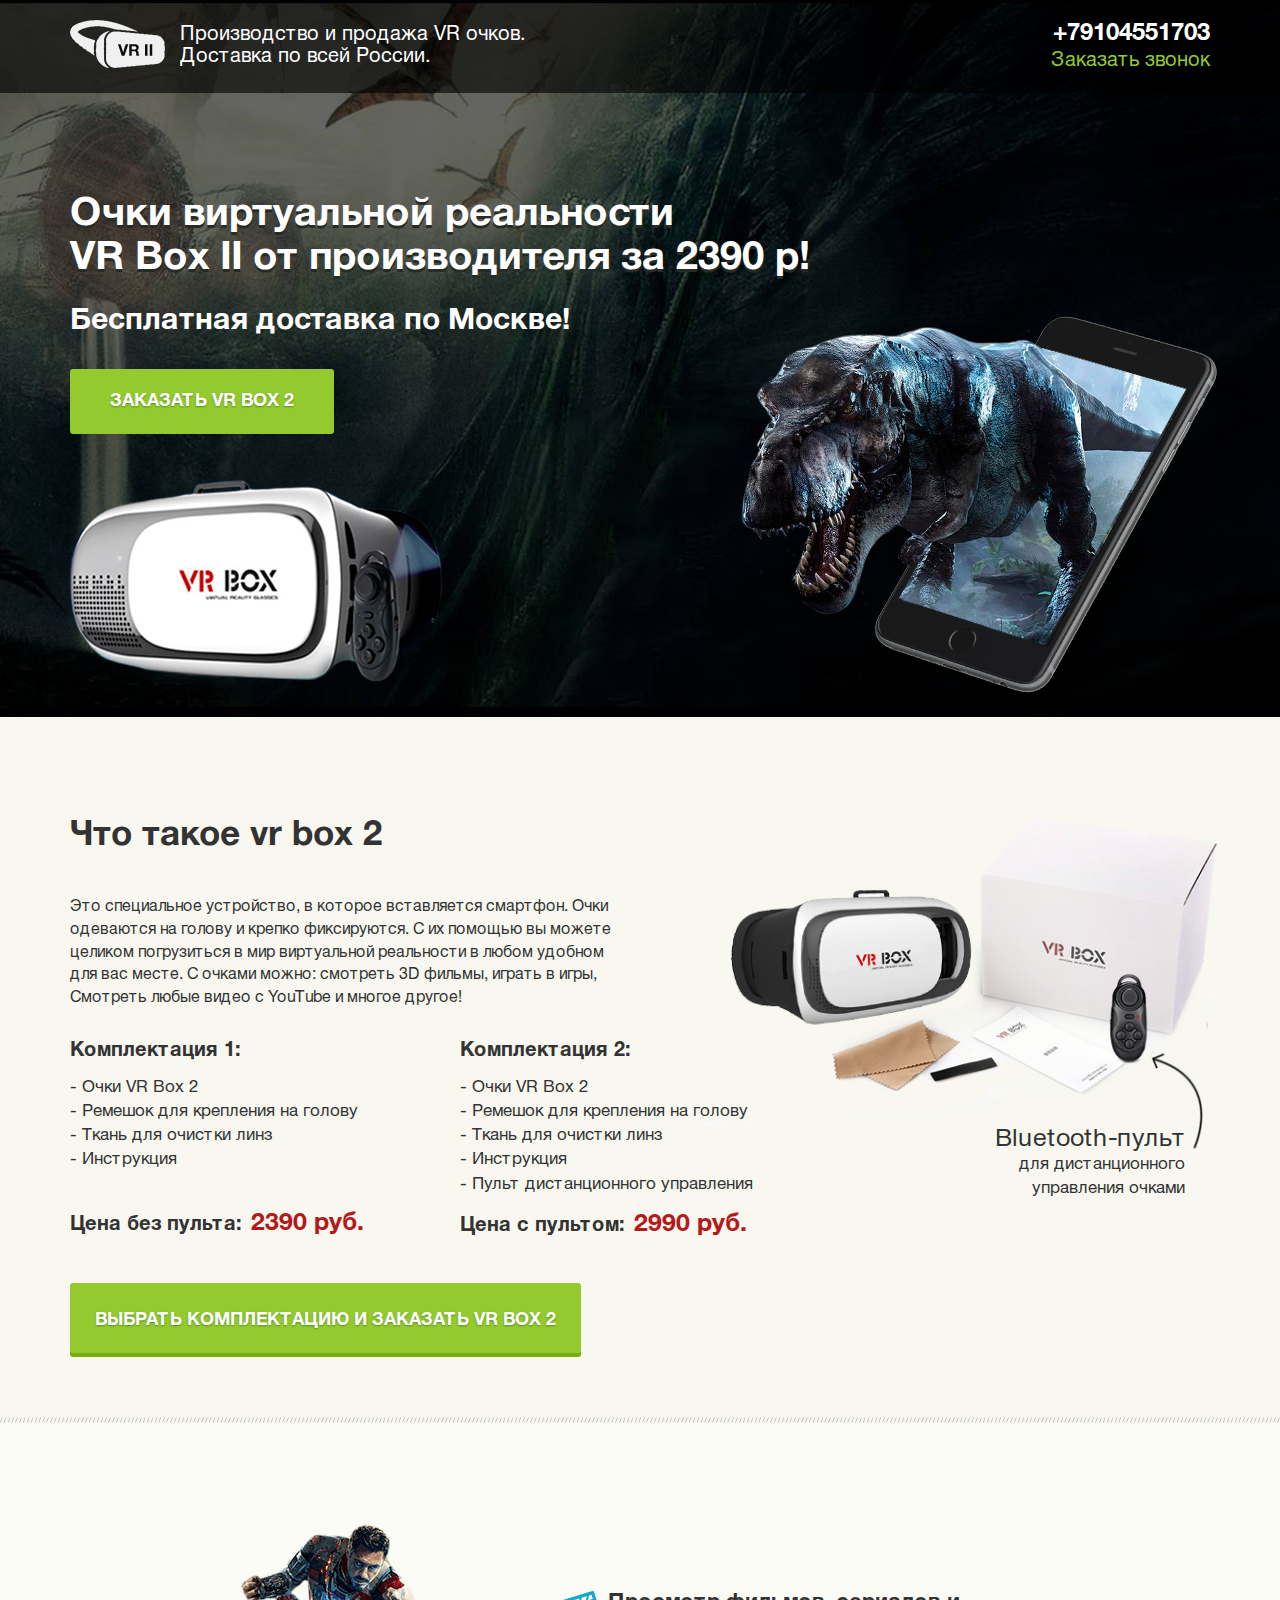
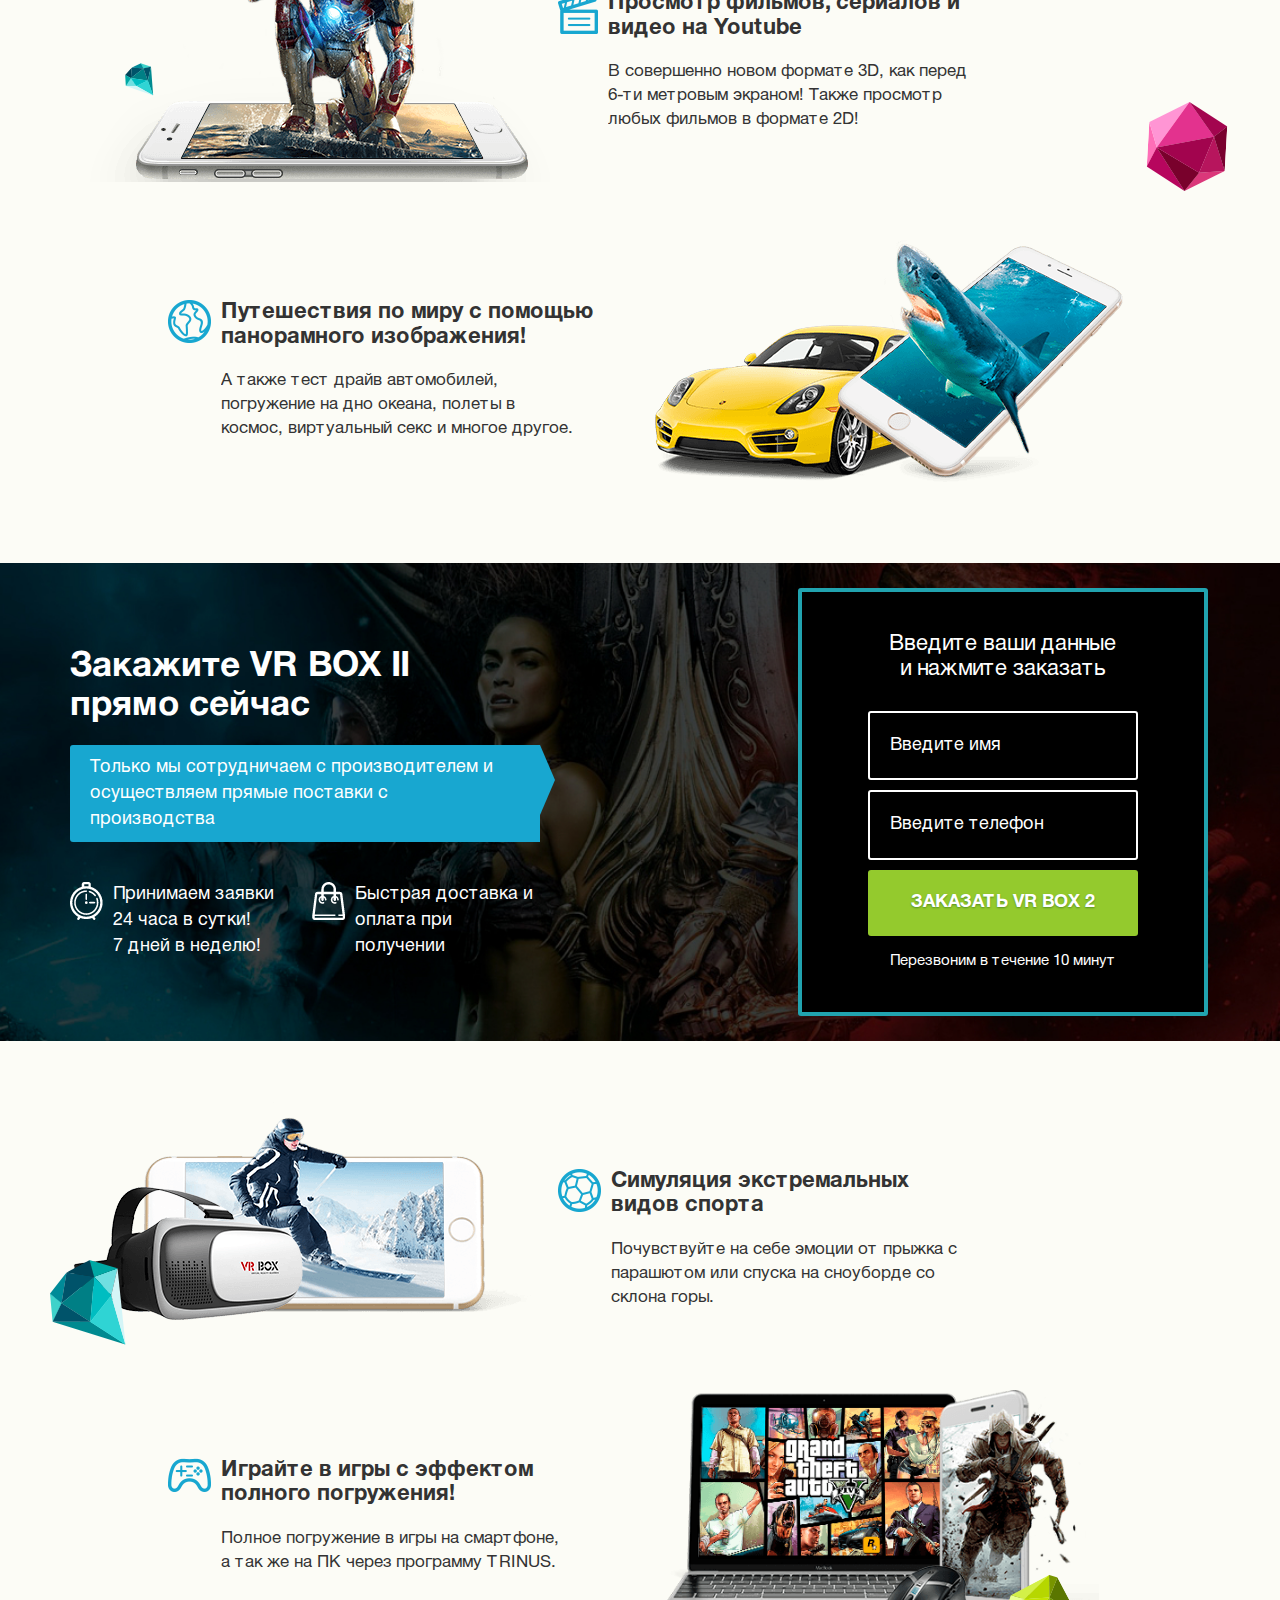
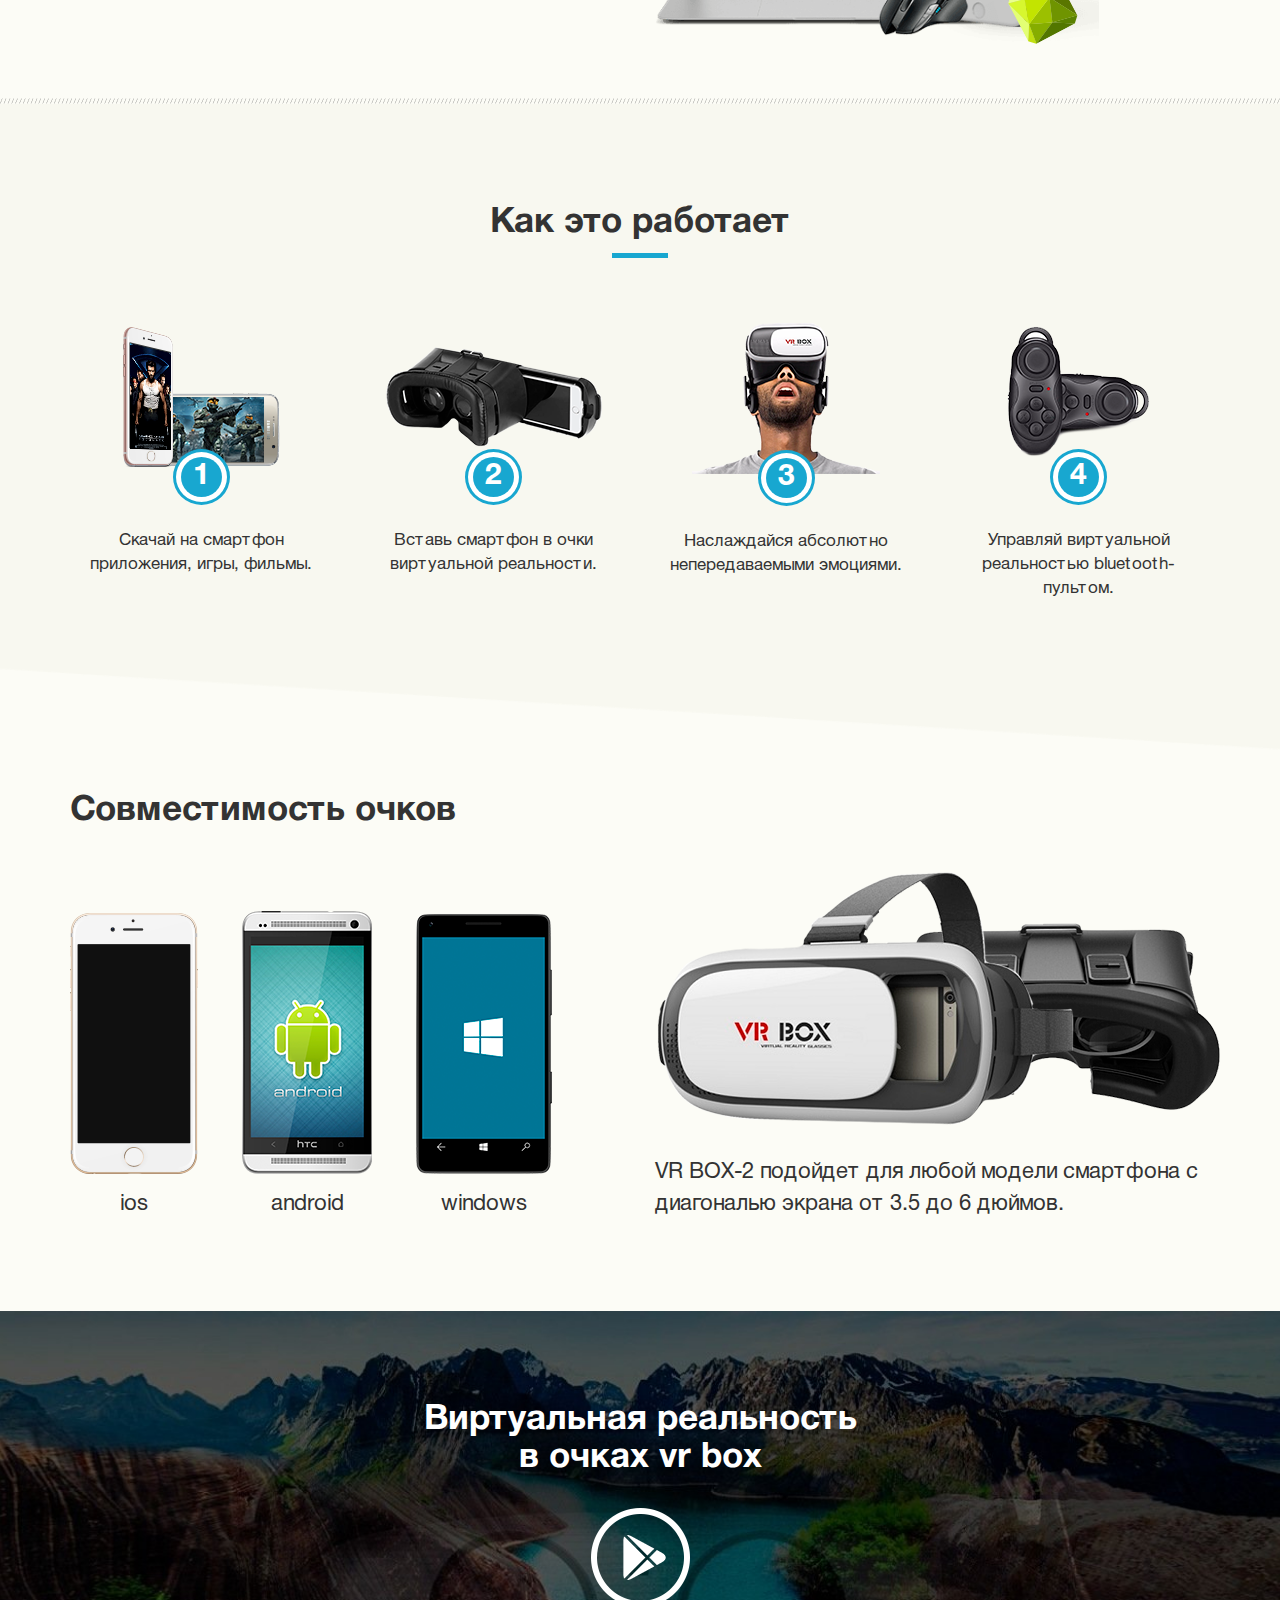
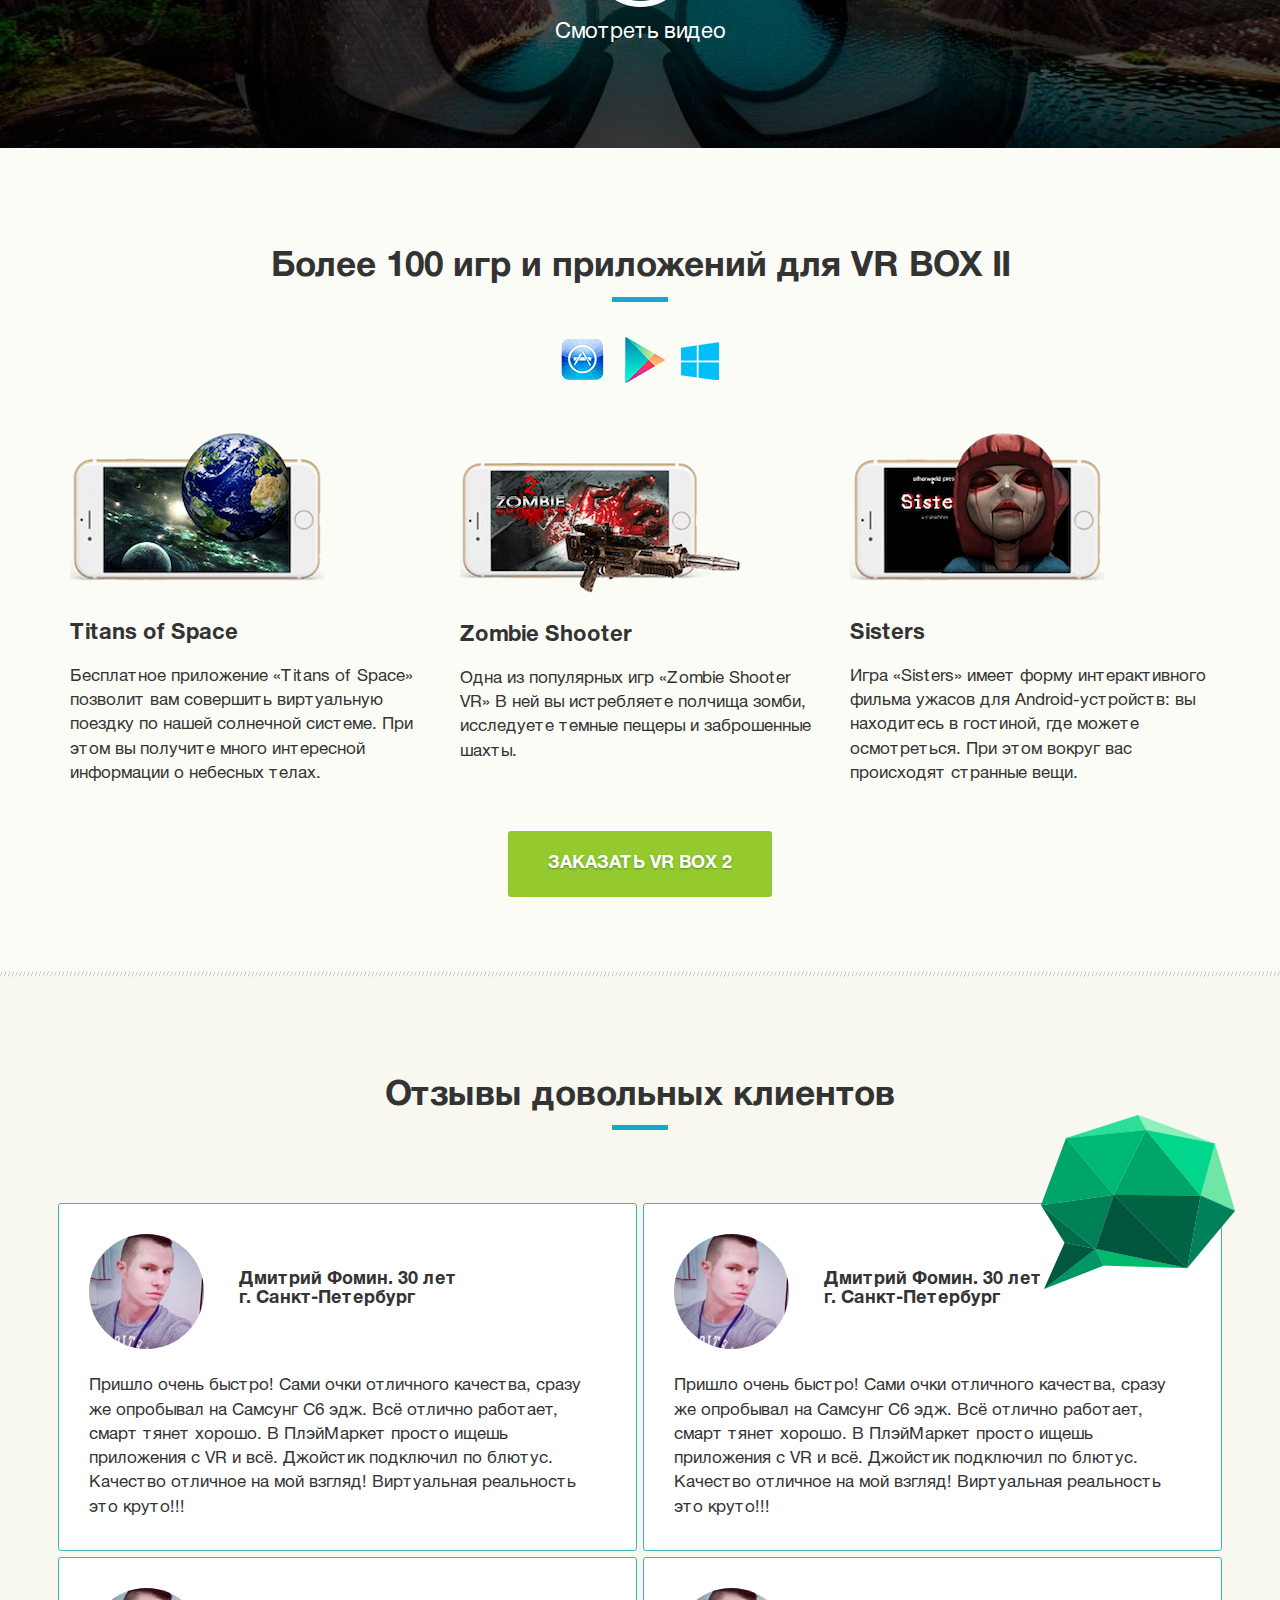
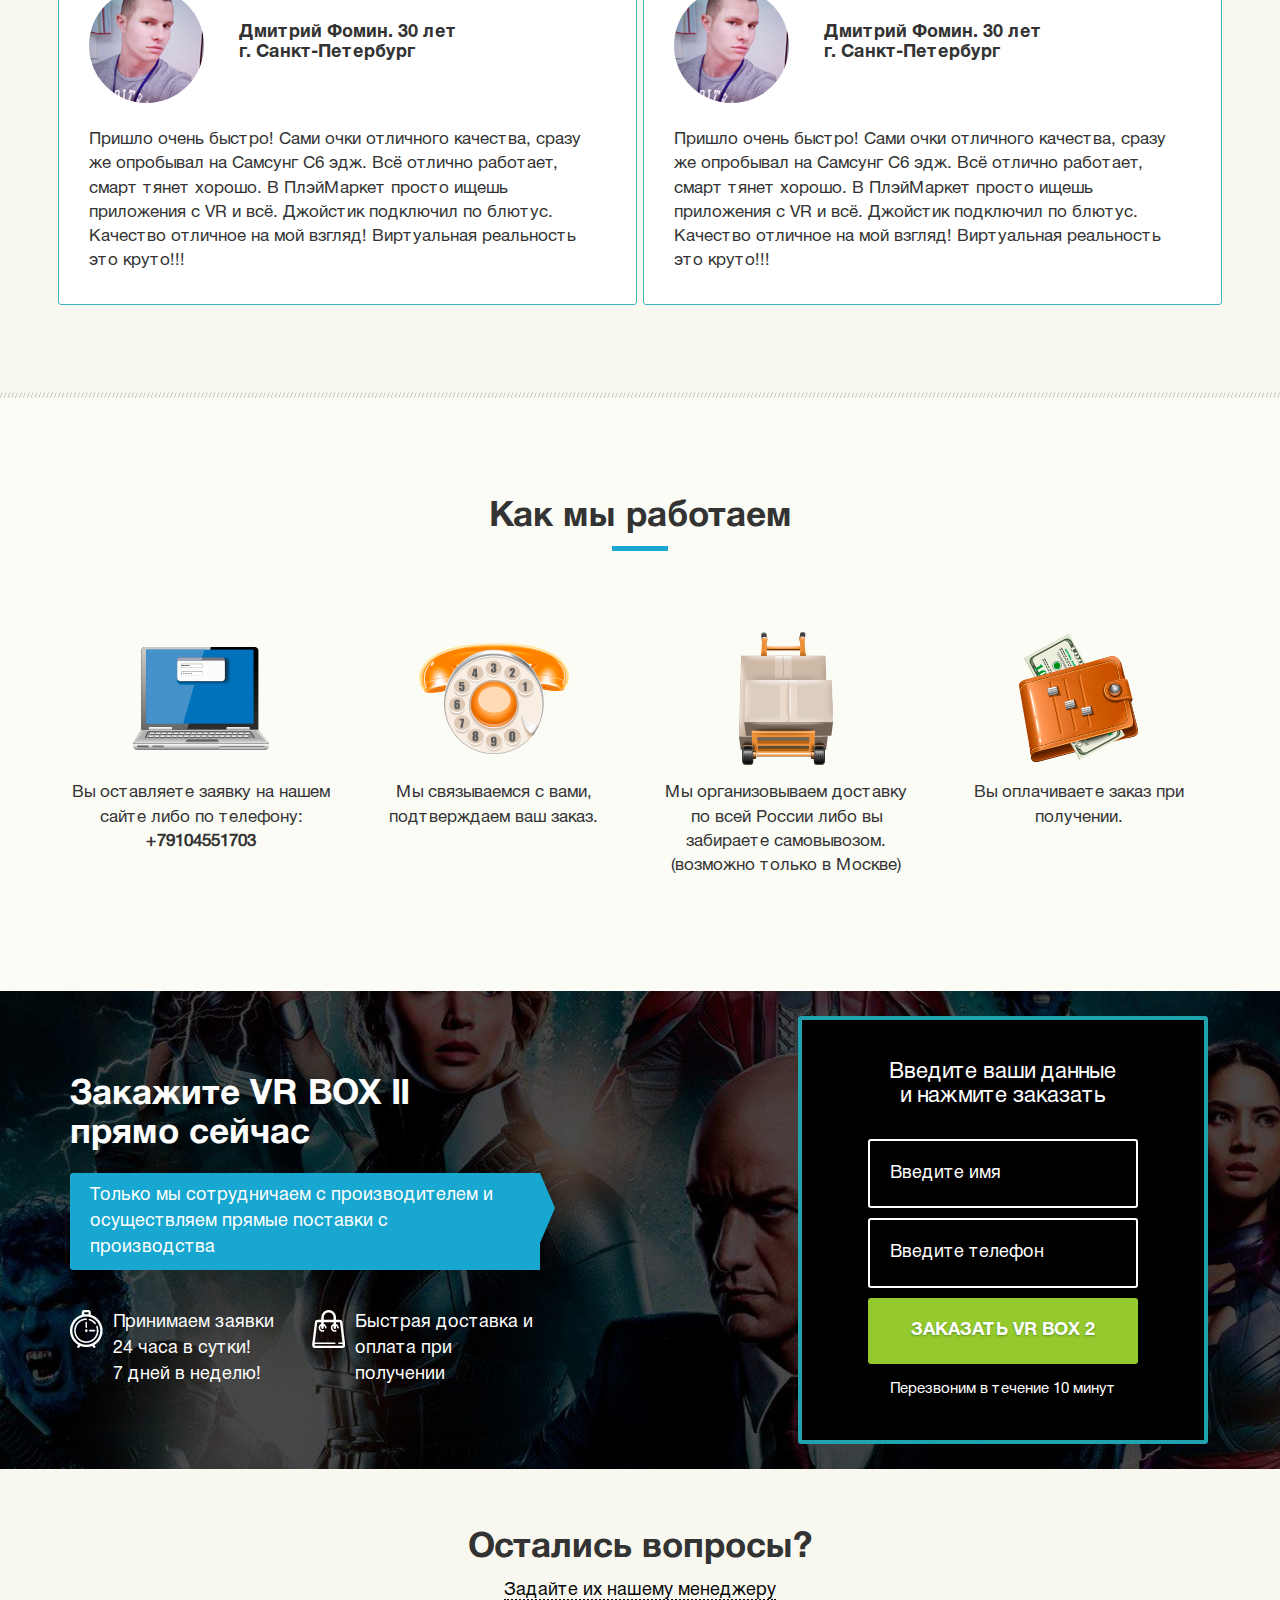
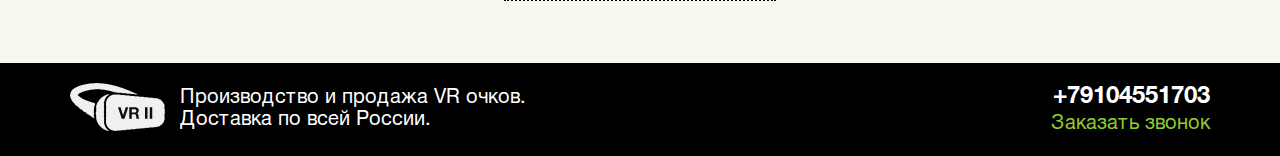
<file: vr_box/index.html>
<!DOCTYPE html>
<html lang="ru">
<head>
  <meta charset="UTF-8">
  <meta http-equiv="X-UA-Compatible" content="IE=edge">
  <meta name="viewport" content="width=device-width, initial-scale=1">
  <link rel="shortcut icon" href="favicon.ico" type="image/x-icon">
  <title>Очки виртуальной реальности</title>
  <!-- Подключили bootstrap css -->
  <link rel="stylesheet" href="css/bootstrap.css">
  <link rel="stylesheet" href="css/style.css">
</head>
<body>
  <main class="main">

    <div class="header">
      <div class="container">
        <div class="row">
      
          <div class="col-lg-5 col-md-6 col-sm-8 col-xs-12">
            <div class="logo">
              <div class="media">
                <div class="media-left">
                  <img class="media-object" src="img/logo.png" alt="VR Box 2">
                </div>
                <div class="media-body">
                  <h4 class="media-heading">Производство и продажа VR очков. <br>Доставка по всей России.</h4>
                </div>
              </div>
            </div>
          </div>
      
          <div class="col-lg-4 col-lg-offset-3 col-md-4 col-md-offset-2 col-sm-4 col-sm-offset-0 col-xs-12">
            <div class="phone-block">
              <a class="phone-number" href="#">+79104551703</a>
              <a class="phone-link" href="#">Заказать звонок</a>
            </div>
          </div>
      
        </div>
      </div>
    </div><!-- header -->

    <div class="main-content">
      <div class="container">
        <div class="row">
          <div class="col-md-8">
            <div class="main-title">
              <h1>Очки виртуальной реальности <br>VR Box II от производителя за 2390 р!</h1>
              <p class="main-subtitle">Бесплатная доставка по Москве!</p>
              <button class="button main-btn">Заказать vr box 2</button>
            </div>
          </div>
        </div>
        <!-- Картинка очков vr box -->
        <div class="row">

          <div class="col-md-5 col-sm-6 col-xs-6">
            <div class="main-glasses">
              <img src="img/VR_Box.png" alt="Очки виртуальной реальности">
            </div>
          </div>
          <!-- Картинка динозавра в телефоне -->
          <div class="col-md-6 col-md-offset-1 col-sm-6 col-xs-6">
            <div class="main-dinosaur">
              <img class="dinosaur" src="img/dinosaur.png" alt="Динозавр в телефоне">
            </div>
          </div>
        </div>
        
      </div>
    </div><!-- /.main-contant -->

  </main> <!-- main -->

  <!-- Что такое vr box -->
  <section class="about">
    <div class="container">
      <div class="about-block">
        <div class="row">
          <!-- Заголовок и текст о vr box -->
          <div class="col-lg-6 col-md-7 col-sm-12">
            <div class="about-title">
              <h2>Что такое vr box 2</h2>
              <span class="about-subtitle">Это специальное устройство, в которое вставляется смартфон. Очки одеваются на
                голову и крепко фиксируются. С их помощью вы можете целиком погрузиться в мир виртуальной реальности в
                любом удобном для вас месте. С очками можно: смотреть 3D фильмы, играть в игры,
                Смотреть любые видео с YouTube и многое другое!</span>
            </div>
          </div>
          <!-- Картинка vr box -->
          <div class="about-img">
            <img src="img/about/vr_with_box.png" alt="Очки с коробкой">
            <div class="about-img__text">
              <h4>Bluetooth-пульт</h4>
              <p>для дистанционного <br>управления очками</p>
            </div>
          </div>
        
        </div>
        
        <div class="row">
          <!-- Комплектации -->
          <div class="col-lg-4 col-md-4 col-sm-6">
            <div class="about-equipment about-equipment_1">
              <h4>Комплектация 1:</h4>
              <ul class="about-list about-list_1">
                <li>- Очки VR Box 2</li>
                <li>- Ремешок для крепления на голову</li>
                <li>- Ткань для очистки линз</li>
                <li>- Инструкция</li>
              </ul>
              <p class="about-price">Цена без пульта:<span>2390 руб.</span></p>
            </div>
          </div>  

          <div class="col-lg-4 col-md-4 col-sm-6">
            <div class="about-equipment about-equipment_2">
              <h4>Комплектация 2:</h4>
              <ul class="about-list about-list_2">
                <li>- Очки VR Box 2</li>
                <li>- Ремешок для крепления на голову</li>
                <li>- Ткань для очистки линз</li>
                <li>- Инструкция</li>
                <li>- Пульт дистанционного управления</li>
              </ul>
              <p class="about-price">Цена с пультом:<span>2990 руб.</span></p>
            </div>
          </div>
        
        </div>
        <button class="button about-btn equipment-btn">Выбрать комплектацию и Заказать vr box 2</button>
      </div><!-- about-block -->
      
    </div>
  </section><!-- about -->

  <!-- Первая секция с возможностями -->
  <section class="opportunities">
    <div class="container">
      <div class="row">
        <div class="col-lg-5 col-lg-offset-0 col-md-6 col-md-offset-0 col-sm-8 col-sm-offset-2 col-xs-12">
          <img class="cube-1" src="img/opportunities/cube-1.png" alt="">
          <img class="iron-man" src="img/opportunities/iron-man.png" alt="Железный человек в телефоне">
        </div>
        <div class="col-lg-5 col-lg-offset-0 col-md-6 col-md-offset-0 col-sm-8 col-sm-offset-2 col-xs-12">
          <div class="opportunities-block">
            <div class="media">
              <div class="media-left">
                <img class="media-object" src="img/opportunities/image-1.png" alt="Хлопушка">
              </div>
              <div class="media-body">
                <h4 class="media-heading">Просмотр фильмов, сериалов и видео на Youtube</h4>
                <p>В совершенно новом формате 3D, как перед 6-ти метровым экраном! Также просмотр любых фильмов в формате 2D!</p>
              </div>
            </div>
          </div>
        </div>
      </div>
      <div class="row">

        <div class="col-sm-8 col-sm-offset-2 col-xs-12 opportunities-car_mob">
            <img class="car" src="img/opportunities/car.png" alt="Машина и акула в телефоне">
        </div>

        <div class="col-lg-5 col-lg-offset-1 col-md-6 col-md-offset-0 col-sm-8 col-sm-offset-2 col-xs-12">
          <div class="opportunities-block">
            <div class="media">
              <div class="media-left">
                <img class="media-object" src="img/opportunities/image-2.png" alt="Земля">
              </div>
              <div class="media-body">
                <h4 class="media-heading">Путешествия по миру с помощью панорамного изображения! </h4>
                <p>А также тест драйв автомобилей, погружение на дно океана, полеты в космос, виртуальный секс и многое другое. </p>
              </div>
            </div>
          </div>
        </div>

        <div class="col-lg-5 col-md-6 opportunities-car">
          <img class="cube-2" src="img/opportunities/cube-2.png" alt="">
          <img class="car" src="img/opportunities/car.png" alt="Машина и акула в телефоне">
        </div>

      </div>
    </div>
  </section><!-- opportunities -->

  <!-- Закажите vr box -->
  <section class="order">
    <div class="container">
      <div class="row">

        <div class="col-lg-6 col-lg-offset-0 col-md-6 col-md-offset-0 col-sm-8 col-sm-offset-2 col-xs-12">
          <h2 class="order-title">Закажите VR BOX II прямо сейчас</h2>
          <div class="order-arrow">
            <p class="order-subtitle">Только мы сотрудничаем с производителем и осуществляем прямые поставки с производства</p>
          </div>
          <!-- Форма для мобильной версии -->
          <div class="order-form order-form_mob">
            <h2 class="order-form-header">Введите ваши данные <br>и нажмите заказать</h2>
            <form class="form" action="mailer/smart.php" method="POST">
              <input class="form-input order-form-input" id="name-order-1" name="user_name" placeholder="Введите имя" required="required" type="text">
              <input class="form-input order-form-input" id="phone-order-1" name="user_phone" placeholder="Введите телефон" required="required" type="text">
              <button class="form-btn button order-btn" type="submit">Заказать vr box 2</button>
              <small>Перезвоним в течение 10 минут</small>
            </form>
          </div>

          <div class="order-block order-block-1">
            <div class="media">
              <div class="media-left">
                <img class="media-object" src="img/order/Watch.png" alt="Часы">
              </div>
              <div class="media-body">
                <p>Принимаем заявки 24 часа в сутки! <br>7 дней в неделю!</p>
              </div>
            </div>
          </div>
          <div class="order-block order-block-2">
            <div class="media">
              <div class="media-left">
                <img class="media-object" src="img/order/Bag.png" alt="Сумка">
              </div>
              <div class="media-body">
                <p>Быстрая доставка и оплата при получении</p>
              </div>
            </div>
          </div>
        </div>
        <!-- Форма для компьютеров -->
        <div class="col-lg-5 col-lg-offset-1 col-md-6 col-md-offset-0">
          <div class="order-form order-form_desktop">
            <h2 class="order-form-header">Введите ваши данные <br>и нажмите заказать</h2>
            <form class="form" action="mailer/smart.php" method="POST">
              <input class="form-input" id="name-order-1_1" name="user_name" placeholder="Введите имя" required="required" type="text">
              <input class="form-input" id="phone-order-1_1" name="user_phone" placeholder="Введите телефон" required="required" type="text">
              <button class="form-btn button order-btn" type="submit">Заказать vr box 2</button>
              <small>Перезвоним в течение 10 минут</small>
            </form>
          </div>
        </div>

      </div>
    </div>
  </section><!-- /.order -->

  <!-- Вторая секция с возможностями -->
  <section class="opportunities opportunities-2">
    <div class="container">
      <div class="row">
        <div class="col-lg-5 col-lg-offset-0 col-md-6 col-md-offset-0 col-sm-8 col-sm-offset-2 col-xs-12">
          <img class="cube-3" src="img/opportunities/cube-3.png" alt="">
          <img class="ski-man" src="img/opportunities/ski.png" alt="Лыжник в телефоне">
        </div>
        <div class="col-lg-5 col-lg-offset-0 col-md-6 col-md-offset-0 col-sm-8 col-sm-offset-2 col-xs-12">
          <div class="opportunities-block opportunities-2-block">
            <div class="media">
              <div class="media-left">
                <img class="media-object" src="img/opportunities/image-3.png" alt="Мяч">
              </div>
              <div class="media-body">
                <h4 class="media-heading">Симуляция экстремальных видов спорта</h4>
                <p>Почувствуйте на себе эмоции от прыжка с парашютом или спуска на сноуборде со склона горы.</p>
              </div>
            </div>
          </div>
        </div>
      </div>
      <div class="row">

        <div class="col-lg-5 col-lg-offset-1 col-md-6 col-md-offset-0 col-sm-8 col-sm-offset-2 col-xs-12">
          <div class="opportunities-block opportunities-2-block">
            <div class="media">
              <div class="media-left">
                <img class="media-object" src="img/opportunities/image-4.png" alt="Геймпад">
              </div>
              <div class="media-body">
                <h4 class="media-heading">Играйте в игры с эффектом полного погружения!</h4>
                <p>Полное погружение в игры на смартфоне, а так же на ПК через программу TRINUS.</p>
              </div>
            </div>
          </div>
        </div>

        <div class="col-lg-5 col-md-6">
          <img class="games" src="img/opportunities/games.png" alt="Игры в телефоне">
          <img class="cube-4" src="img/opportunities/cube-4.png" alt="">
        </div>

      </div>
    </div>
  </section><!-- opportunities -->

  <!-- Как это работает -->
  <section class="process">
    <div class="container">

      <div class="section-header">
        <h2>Как это работает</h2>
        <hr>
      </div>

      <div class="row">
        <div class="col-md-3 col-sm-6 col-xs-6">
          <div class="process-block">
            <div class="process-image">
              <img src="img/process/image-1.png" alt="Телефоны с фильмами">
            </div>
            <div class="circle-border">
              <div class="circle">
                1
              </div>
            </div>
            <p class="process-text">Скачай на смартфон приложения, игры, фильмы.</p>
          </div>
        </div>
        <div class="col-md-3 col-sm-6 col-xs-6">
          <div class="process-block">
            <div class="process-image">
              <img class="process-image-2" src="img/process/image-2.png" alt="Очки со вставленным телефоном">
            </div>
            <div class="circle-border">
              <div class="circle">
                2
              </div>
            </div>
            <p class="process-text">Вставь смартфон в очки виртуальной реальности.</p>
          </div>
        </div>
        <div class="col-md-3 col-sm-6 col-xs-6">
          <div class="process-block">
            <div class="process-image">
              <img src="img/process/image-3.png" alt="Человек в очках">
            </div>
            <div class="circle-border">
              <div class="circle">
                3
              </div>
            </div>
            <p class="process-text">Наслаждайся абсолютно непередаваемыми эмоциями.</p>
          </div>
        </div>
        <div class="col-md-3 col-sm-6 col-xs-6">
          <div class="process-block">
            <div class="process-image">
              <img class="process-image-4" src="img/process/image-4.png" alt="Пульт управления">
            </div>
            <div class="circle-border">
              <div class="circle">
                4
              </div>
            </div>
            <p class="process-text">Управляй виртуальной реальностью bluetooth-пультом.</p>
          </div>
        </div>
      </div>

    </div>
  </section><!-- /.process -->

  <!-- Совместимость очков -->
  <section class="compatibility">
    <div class="container">

      <div class="compatibility-header">
        <h2>Совместимость очков</h2>
      </div>

      <div class="row">

        <!-- Для мобильной версии -->
        <div class="col-sm-12">
          <div class="compatibility-image compatibility-image_mob">
            <img src="img/compatibility/glasses.png" alt="VR Box">
            <p class="compatibility-image__text">VR BOX-2 подойдет для любой модели смартфона с диагональю экрана от 3.5 до 6 дюймов.</p>
          </div>
        </div>
        <!--  -->

        <div class="col-md-6 col-sm-12">
            <div class="compatibility-block">
              <img src="img/compatibility/iphone.png" alt="Iphone">
              <p class="compatibility-block__text">ios</p>
            </div>
            <div class="compatibility-block">
              <img src="img/compatibility/htc.png" alt="HTC">
              <p class="compatibility-block__text">android</p>
            </div>
            <div class="compatibility-block">
              <img src="img/compatibility/windows.png" alt="Windows">
              <p class="compatibility-block__text">windows</p>
            </div>
        </div>

        <div class="col-md-6">
          <div class="compatibility-image">
            <img src="img/compatibility/glasses.png" alt="VR Box">
            <p class="compatibility-image__text">VR BOX-2 подойдет для любой модели смартфона с диагональю экрана от 3.5 до 6 дюймов.</p>
          </div>
        </div>

      </div>
    </div>
  </section><!-- compatibility -->

  <!-- Виртуальная реальность в очках vr box -->
  <section class="video">
    <div class="container">
      <div class="col-md-12">
        <div class="video-header">
          <h2>Виртуальная реальность в очках vr box</h2>
        </div>
        <a class="video-link__image popup-youtube" rel="nofollow" href="https://www.youtube.com/watch?v=xc2TsRwqjds&feature=youtu.be"><img src="img/video/play.png" alt="Значок play"></a>
        <a class="video-link__text popup-youtube" rel="nofollow" href="https://www.youtube.com/watch?v=xc2TsRwqjds&feature=youtu.be">Смотреть видео</a>
      </div>
    </div>
  </section><!-- video -->

  <!-- Более 100 игр и приложений для vr box -->
  <section class="apps">
    <div class="container">
      <div class="section-header apps-header">
        <h2>Более 100 игр и приложений для VR BOX II</h2>
        <hr>
      </div>
      <div class="apps-icons">
        <img src="img/apps/apps-icons.png" alt="">
      </div>
      <div class="row">
        <div class="col-md-4 col-md-offset-0 col-sm-8 col-sm-offset-2">
          <div class="apps-block">
            <img src="img/apps/image-1.png" alt="Titans of Space">
            <h4>Titans of Space</h4>
            <p>Бесплатное приложение «Titans of Space» позволит вам совершить виртуальную поездку по нашей солнечной системе. При этом вы получите много интересной информации о небесных телах.</p>
          </div>
        </div>
        <div class="col-md-4 col-md-offset-0 col-sm-8 col-sm-offset-2">
          <div class="apps-block apps-block-2">
            <img src="img/apps/image-2.png" alt="Zombie Shooter">
            <h4>Zombie Shooter</h4>
            <p>Одна из популярных игр «Zombie Shooter VR» В ней вы истребляете полчища зомби, исследуете темные пещеры и заброшенные шахты.</p>
          </div>
        </div>
        <div class="col-md-4 col-md-offset-0 col-sm-8 col-sm-offset-2">
          <div class="apps-block apps-block-3">
            <img src="img/apps/image-3.png" alt="Sisters">
            <h4>Sisters</h4>
            <p>Игра «Sisters» имеет форму интерактивного фильма ужасов для Android-устройств: вы находитесь в гостиной, где можете осмотреться. При этом вокруг вас происходят странные вещи.</p>
          </div>
        </div>
      </div>
      <button class="button apps-btn main-btn">Заказать vr box 2</button>
    </div>
  </section><!-- apps -->

  <!-- Отзывы довольных клиентов -->
  <section class="feedback">
    <div class="container">
      <div class="section-header feedback-header">
        <h2>Отзывы довольных клиентов</h2>
        <hr>
      </div>
      <div class="feedback-blocks">
        <img class="feedback-cube" src="img/feedback/feedback-cube.png" alt="">
        <div class="row">

          <div class="col-md-6 feedback-wrap">
            <div class="feedback-block">
              <div class="media">
                <div class="media-left">
                  <img class="media-object" src="img/feedback/avatar.png" alt="...">
                </div>
                <div class="media-body media-middle">
                  <h4 class="media-heading">Дмитрий Фомин. 30 лет <br>г. Санкт-Петербург</h4>
                </div>
                <p class="media-text">Пришло очень быстро! Сами очки отличного качества, сразу же опробывал на Самсунг С6 эдж.
                  Всё отлично работает, смарт
                  тянет хорошо. В ПлэйМаркет просто ищешь приложения с VR и всё. Джойстик подключил по блютус. Качество отличное
                  на мой
                  взгляд! Виртуальная реальность это круто!!!</p>
              </div>
            </div>
          </div>

          <div class="col-md-6 feedback-wrap">
            <div class="feedback-block">
              <div class="media">
                <div class="media-left">
                  <img class="media-object" src="img/feedback/avatar.png" alt="...">
                </div>
                <div class="media-body media-middle">
                  <h4 class="media-heading">Дмитрий Фомин. 30 лет <br>г. Санкт-Петербург</h4>
                </div>
                <p class="media-text">Пришло очень быстро! Сами очки отличного качества, сразу же опробывал на Самсунг С6 эдж.
                  Всё отлично работает, смарт
                  тянет хорошо. В ПлэйМаркет просто ищешь приложения с VR и всё. Джойстик подключил по блютус. Качество отличное
                  на мой
                  взгляд! Виртуальная реальность это круто!!!</p>
              </div>
            </div>
          </div>

          <div class="col-md-6 feedback-wrap">
            <div class="feedback-block">
              <div class="media">
                <div class="media-left">
                  <img class="media-object" src="img/feedback/avatar.png" alt="...">
                </div>
                <div class="media-body media-middle">
                  <h4 class="media-heading">Дмитрий Фомин. 30 лет <br>г. Санкт-Петербург</h4>
                </div>
                <p class="media-text">Пришло очень быстро! Сами очки отличного качества, сразу же опробывал на Самсунг С6 эдж.
                  Всё отлично работает, смарт
                  тянет хорошо. В ПлэйМаркет просто ищешь приложения с VR и всё. Джойстик подключил по блютус. Качество отличное
                  на мой
                  взгляд! Виртуальная реальность это круто!!!</p>
              </div>
            </div>
          </div>

          <div class="col-md-6 feedback-wrap">
            <div class="feedback-block">
              <div class="media">
                <div class="media-left">
                  <img class="media-object" src="img/feedback/avatar.png" alt="...">
                </div>
                <div class="media-body media-middle">
                  <h4 class="media-heading">Дмитрий Фомин. 30 лет <br>г. Санкт-Петербург</h4>
                </div>
                <p class="media-text">Пришло очень быстро! Сами очки отличного качества, сразу же опробывал на Самсунг С6 эдж.
                  Всё отлично работает, смарт
                  тянет хорошо. В ПлэйМаркет просто ищешь приложения с VR и всё. Джойстик подключил по блютус. Качество отличное
                  на мой
                  взгляд! Виртуальная реальность это круто!!!</p>
              </div>
            </div>
          </div>

        </div>
      </div>
    </div>
  </section><!-- feedback -->

  <!-- Как мы работаем -->
  <section class="operation">
    <div class="container">
      <div class="section-header operation-header">
        <h2>Как мы работаем</h2>
        <hr>
      </div>
      <div class="row">
        <div class="col-md-3 col-sm-6 col-xs-12">
          <div class="operation-block">
            <img class="operation-image" src="img/operation/laptop.png" alt="Ноутбук">
            <p class="operation-text"><span class="operation-text_num">1. </span>Вы оставляете заявку на нашем сайте либо по телефону: <strong>+79104551703</strong></p>
          </div>
        </div>
        <div class="col-md-3 col-sm-6 col-xs-12">
          <div class="operation-block">
            <img class="operation-image" src="img/operation/phone.png" alt="Телефон">
            <p class="operation-text"><span class="operation-text_num">2. </span>Мы связываемся с вами, подтверждаем ваш заказ.</p>
          </div>
        </div>
        <div class="col-md-3 col-sm-6 col-xs-12">
          <div class="operation-block">
            <img class="operation-image" src="img/operation/boxes.png" alt="Коробки">
            <p class="operation-text"><span class="operation-text_num">3. </span>Мы организовываем доставку по всей России либо вы забираете самовывозом. (возможно только в Москве)</p>
          </div>
        </div>
        <div class="col-md-3 col-sm-6 col-xs-12">
          <div class="operation-block">
            <img class="operation-image" src="img/operation/wallet.png" alt="Кошелек">
            <p class="operation-text"><span class="operation-text_num">4. </span>Вы оплачиваете заказ при получении.</p>
          </div>
        </div>
      </div>
    </div>
  </section><!-- operation -->

  <!-- Закажите vr box -->
  <section class="order order-2">
    <div class="container">
      <div class="row">
  
        <div class="col-lg-6 col-lg-offset-0 col-md-6 col-md-offset-0 col-sm-8 col-sm-offset-2 col-xs-12">
          <h2 class="order-title">Закажите VR BOX II прямо сейчас</h2>
          <div class="order-arrow">
            <p class="order-subtitle">Только мы сотрудничаем с производителем и осуществляем прямые поставки с
              производства</p>
          </div>
          <!-- Форма для мобильной версии -->
          <div class="order-form order-form_mob">
            <h2 class="order-form-header">Введите ваши данные <br>и нажмите заказать</h2>
            <form class="form" action="mailer/smart.php" method="POST">
              <input class="form-input order-form-input" id="name-order-2" name="user_name" placeholder="Введите имя" required="required" type="text">
              <input class="form-input order-form-input" id="phone-order-2" name="user_phone" placeholder="Введите телефон" required="required" type="text">
              <button class="form-btn button order-btn" type="submit">Заказать vr box 2</button>
              <small>Перезвоним в течение 10 минут</small>
            </form>
          </div>
  
          <div class="order-block order-block-1">
            <div class="media">
              <div class="media-left">
                <img class="media-object" src="img/order/Watch.png" alt="Часы">
              </div>
              <div class="media-body">
                <p>Принимаем заявки 24 часа в сутки! <br>7 дней в неделю!</p>
              </div>
            </div>
          </div>
          <div class="order-block order-block-2">
            <div class="media">
              <div class="media-left">
                <img class="media-object" src="img/order/Bag.png" alt="Сумка">
              </div>
              <div class="media-body">
                <p>Быстрая доставка и оплата при получении</p>
              </div>
            </div>
          </div>
        </div>
        <!-- Форма для компьютеров -->
        <div class="col-lg-5 col-lg-offset-1 col-md-6 col-md-offset-0">
          <div class="order-form order-form_desktop">
            <h2 class="order-form-header">Введите ваши данные <br>и нажмите заказать</h2>
            <form class="form" action="mailer/smart.php" method="POST">
              <input class="form-input" id="name-oder-2_1" name="user_name" placeholder="Введите имя" required="required" type="text">
              <input class="form-input" id="phone-oder-2_2" name="user_phone" placeholder="Введите телефон" required="required" type="text">
              <button class="form-btn button order-btn" type="submit">Заказать vr box 2</button>
              <small>Перезвоним в течение 10 минут</small>
            </form>
          </div>
        </div>
  
      </div>
    </div>
  </section><!-- /.order -->

  <!-- Остались вопросы? -->
  <section class="questions">
    <div class="container">
      <div class="questions-header">
        <h2>Остались вопросы?</h2>
        <a class="questions-link" href="#">Задайте их нашему менеджеру</a>
      </div>
    </div>
  </section><!-- questions -->

  <!-- Footer -->
  <footer>
    <div class="container">
      <div class="row">

        <div class="col-lg-5 col-md-6 col-sm-8 col-xs-12">
          <div class="logo">
            <div class="media">
              <div class="media-left">
                <img class="media-object" src="img/logo.png" alt="VR Box 2">
              </div>
              <div class="media-body">
                <h4 class="media-heading">Производство и продажа VR очков. <br>Доставка по всей России.</h4>
              </div>
            </div>
          </div>
        </div>

        <div class="col-lg-4 col-lg-offset-3 col-md-4 col-md-offset-2 col-sm-4 col-sm-offset-0 col-xs-12">
          <div class="phone-block">
            <a class="phone-number" href="#">+79104551703</a>
            <a class="phone-link" href="#">Заказать звонок</a>
          </div>
        </div>

      </div>
    </div>
  </footer>

  <!-- Модальные окна -->

  <!-- Заказать звонок -->
  <div class="popup popup-call">
    <!-- Само модальное окно -->
    <div class="popup-dialog">
      <!-- Содержимое модального окна  -->
      <div class="popup-content">
        <button class="popup-close">&times;</button>
        <h4 class="popup-header">Введите ваши данные <br>и нажмите заказать звонок</h4>
        <form class="form" action="mailer/smart.php" method="POST">
          <input class="form-input" id="name-call" name="user_name" placeholder="Введите имя" required="required" type="text">
          <input class="form-input" id="phone-call" name="user_phone" placeholder="Введите телефон" required="required" type="text">
          <button class="form-btn button" type="submit">Заказать звонок</button>
          <small>Перезвоним в течение 10 минут</small>
        </form>
      </div>
    </div>
  </div>

  <!-- Заказать vr box -->
  <div class="popup popup-order">
    <div class="popup-dialog">
      <div class="popup-content">
        <button class="popup-close">&times;</button>
        <h4 class="popup-header">Введите ваши данные <br>и нажмите заказать</h4>
        <form class="form" action="mailer/smart.php" method="POST">
          <input class="form-input" id="name-order-3" name="user_name" placeholder="Введите имя" required="required" type="text">
          <input class="form-input" id="phone-order-3" name="user_phone" placeholder="Введите телефон" required="required" type="text">
          <button class="form-btn button" type="submit">Заказать vr box 2</button>
          <small>Перезвоним в течение 10 минут</small>
        </form>
      </div>
    </div>
  </div>

  <!-- Выбрать комплектацию -->
  <div class="popup popup-equipment">
    <div class="popup-dialog">
      <div class="popup-content">
        <button class="popup-close">&times;</button>
        <h4 class="popup-header">Введите ваши данные <br>и нажмите заказать</h4>
        <form class="form" action="mailer/smart.php" method="POST">
          <input class="form-input" id="name-equipment" name="user_name" placeholder="Введите имя" required="required" type="text">
          <input class="form-input" id="phone-equipment" name="user_phone" placeholder="Введите телефон" required="required" type="text">
          <div class="select-wrapper">
            <select class="form-select" name="select" id="equipment-select">
              <option value="1">Без Bluetooth пульта</option>
              <option value="2" selected>С Bluetooth пультом</option>
            </select>
            <div class="select-arrow"></div>
            <div class="select-arrow"></div>
          </div>
          <button class="form-btn button" type="submit">Заказать vr box 2</button>
          <small>Перезвоним в течение 10 минут</small>
        </form>
      </div>
    </div>
  </div>

  <!-- Задать вопрос менеджеру -->
  <div class="popup popup-question">
    <div class="popup-dialog">
      <div class="popup-content">
        <button class="popup-close">&times;</button>
        <h4 class="popup-header">Оставьте заявку <br>мы свяжемся с вами и ответим на все вопросы</h4>
        <form class="form" action="mailer/smart.php" method="POST">
          <input class="form-input" id="name-question" name="user_name" placeholder="Введите имя" required="required" type="text">
          <input class="form-input" id="phone-question" name="user_phone" placeholder="Введите телефон" required="required" type="text">
          <button class="form-btn button" type="submit">Оставить заявку</button>
          <small>Перезвоним в течение 10 минут</small>
        </form>
      </div>
    </div>
  </div>

  <!-- Окно благодарности -->
  <div class="thanks-page">
    <div class="header">
      <div class="container">
        <div class="row">
    
          <div class="col-lg-5 col-md-6 col-sm-8 col-xs-12">
            <div class="logo">
              <div class="media">
                <div class="media-left">
                  <img class="media-object" src="img/logo.png" alt="VR Box 2">
                </div>
                <div class="media-body">
                  <h4 class="media-heading">Производство и продажа VR очков. <br>Доставка по всей России.</h4>
                </div>
              </div>
            </div>
          </div>
    
          <div class="col-lg-4 col-lg-offset-3 col-md-4 col-md-offset-2 col-sm-4 col-sm-offset-0 col-xs-12">
            <div class="phone-block">
              <a class="phone-number" href="#">+79104551703</a>
            </div>
          </div>
    
        </div>
      </div>
    </div><!-- header -->

    <div class="container">
      <div class="thanks-page-title">
        <h1>Спасибо за заявку</h1>
        <p class="thanks-page-subtitle">Мы свяжемся с вами и уточним <br>все детали заявки. Если у вас срочный вопрос <br>позвоните по тел. : <strong>+79104551703</strong></p>
        <button class="button thanks-page-btn">Вернуться на сайт</button>
      </div>
    </div>

  </div>


  <!-- Подключение стилей Magnific popup -->
  <link rel="stylesheet" href="css/magnific-popup.css">
  <!-- jQuery -->
  <script src="https://ajax.googleapis.com/ajax/libs/jquery/1.12.4/jquery.min.js"></script>
  <!-- Подключение скрипта Magnific popup -->
  <script src="js/jquery.magnific-popup.min.js"></script>

  <script>
    $(document).ready(function(){
      $('.phone-link').on('click', function(event) {
        event.preventDefault();
        $('.popup-call').fadeIn();
      });

      $('.main-btn').on('click', function (event) {
        event.preventDefault();
        $('.popup-order').fadeIn();
      });

      $('.equipment-btn').on('click', function (event) {
        event.preventDefault();
        $('.popup-equipment').fadeIn();
      });

      $('.questions-link').on('click', function (event) {
        event.preventDefault();
        $('.popup-question').fadeIn();
      });

      $('.popup-youtube').magnificPopup({
        type: 'iframe',
        iframe: {
          patterns: {
            youtube: {
              index: 'youtube.com/', // String that detects type of video (in this case YouTube). Simply via url.indexOf(index).

              id: 'v=', // String that splits URL in a two parts, second part should be %id%
              // Or null - full URL will be returned
              // Or a function that should return %id%, for example:
              // id: function(url) { return 'parsed id'; }

              src: 'https://www.youtube.com/embed/xc2TsRwqjds?rel=0&autoplay=1' // URL that will be set as a source for iframe.
            }
          } 
        }
      });

      $('.popup-close').on('click', function (event) {
        event.preventDefault();
        $('.popup').fadeOut();
      });

      $('form').submit(function (event) {
        event.preventDefault();
        $.ajax({
          type: "POST",
          url: "mailer/smart.php",
          data: $(this).serialize()
        }).done(function () {
          $(this).find("input").val("");
          // alert("Сообщение отправлено");
          $('.thanks-page').fadeIn();
          $("form").trigger("reset");
        });
        $('.thanks-page-btn').on('click', function (event) {
          event.preventDefault();
          $('.thanks-page').fadeOut()
        });
        return false;
      });

    });
  </script>

  <!-- Иницализируем отправку формы -->
  <!-- <script>
    $('form').submit(function (event) {
      event.preventDefault();
      $.ajax({
        type: "POST",
        url: "mailer/smart.php",
        data: $(this).serialize()
      }).done(function () {
        $(this).find("input").val("");
        alert("Сообщение отправлено");
        // $('.thanks-page').fadeIn();
        $("form").trigger("reset");
      });
      $('.thanks-page-btn').on('click', function (event) {
        event.preventDefault();
        $('.thanks-page').fadeOut()
      });
      return false;
    });
  </script> -->

</body>
</html>
</file>
<file: vr_box/css/style.css>
/* Fonts family */
@font-face {
  font-family: 'HelveticaNeueCyr_bold';
  src: url('../fonts/HelveticaNeueCyr-Bold.eot');
  src: url('../fonts/HelveticaNeueCyr-Bold.eot?#iefix') format('embedded-opentype'), url('../fonts/HelveticaNeueCyr-Bold.woff2') format('woff2'), url('../fonts/HelveticaNeueCyr-Bold.woff') format('woff'), url('../fonts/HelveticaNeueCyr-Bold.ttf') format('truetype'), url('../fonts/HelveticaNeueCyr-Bold.svg#HelveticaNeueCyr-Bold') format('svg');
  font-weight: bold;
  font-style: normal;
}
@font-face {
  font-family: 'HelveticaNeueCyr_reg';
  src: url('../fonts/HelveticaNeueCyr-Roman.eot');
  src: url('../fonts/HelveticaNeueCyr-Roman.eot?#iefix') format('embedded-opentype'), url('../fonts/HelveticaNeueCyr-Roman.woff2') format('woff2'), url('../fonts/HelveticaNeueCyr-Roman.woff') format('woff'), url('../fonts/HelveticaNeueCyr-Roman.ttf') format('truetype'), url('../fonts/HelveticaNeueCyr-Roman.svg#HelveticaNeueCyr-Roman') format('svg');
  font-weight: normal;
  font-style: normal;
}
/* Colors */
/* Basic setting */
html {
  font-size: 10px;
}
body {
  font-family: 'HelveticaNeueCyr_reg', sans-serif;
}
a:hover {
  text-decoration: none;
}
button:focus,
input:focus,
a:focus,
textarea:focus,
select:focus {
  outline: none;
}
.button {
  padding: 2rem 4rem;
  border-radius: 3px;
  font-size: 1.8rem;
  font-family: 'HelveticaNeueCyr_bold', sans-serif;
  background-color: #94ca2d;
  color: #fff;
  text-transform: uppercase;
  text-shadow: 0 1px 2px #578f22;
  border: none;
  transition: all 0.2s;
}
.button:hover {
  cursor: pointer;
  background-color: #85b528;
}
/* Оформление форм */
.form {
  /* Поле для ввода */
  /* Оформление выпадающего списка */
  /* Оболочка select */
  /* Сам select */
}
.form-input {
  display: block;
  margin: 1rem auto;
  max-width: 27rem;
  width: 100%;
  background-color: #000;
  border: 2px solid #fff;
  border-radius: 3px;
  padding: 2rem;
  font-size: 1.8rem;
  color: #fff;
}
.form-btn {
  max-width: 27rem;
  width: 100%;
  padding: 2rem 4rem;
}
.form .select {
  /* Оформление стрелки */
}
.form .select-wrapper {
  position: relative;
  display: inline-block;
  margin: 0 auto 1rem;
  overflow: hidden;
  max-width: 27rem;
  width: 100%;
  background-color: #000;
  border: 2px solid #fff;
  border-radius: 3px;
}
.form .select-arrow {
  position: absolute;
  border: 1.1rem solid transparent;
  border-bottom: 0;
  right: 11px;
  /* Белая часть */
  /* Черная часть */
}
.form .select-arrow:nth-child(2) {
  top: 2.7rem;
  border-top-color: #fff;
}
.form .select-arrow:nth-child(3) {
  top: 2.3rem;
  border-top-color: #000;
}
.form-select {
  width: 100%;
  padding: 2rem;
  background: transparent;
  border: none;
  font-size: 1.8rem;
  color: #fff;
  -webkit-appearance: none;
  -moz-appearance: none;
}
.form-select::-ms-expand {
  display: none;
}
.form-select option {
  background: #000;
  border: none;
}
/* Firefox до версии 51 */
input[type="text"]::-moz-placeholder {
  color: #fff;
  /* Цвет подсказывающего текста */
}
/* Chrome, до версии 57, Opera до версии 44, Safari до версии 10.1 и Android */
input[type="text"]::-webkit-input-placeholder {
  color: #fff;
}
/* Internet Explorer */
input[type="text"]:-ms-input-placeholder {
  color: #fff;
}
/* Microsoft Edge */
input[type="text"]::-ms-input-placeholder {
  color: #fff;
}
input[type="text"]::placeholder {
  color: #fff;
}
/* Typography */
.section-header {
  text-align: center;
}
.section-header h2 {
  margin: 0;
  font-family: 'HelveticaNeueCyr_bold', sans-serif;
  font-size: 3.5rem;
}
.section-header hr {
  margin-top: 1rem;
  margin-bottom: 0;
  width: 5.6rem;
  border-top: 0.5rem solid #18a7d0;
}
/* main */
.main {
  background: #000 url(../img/main/main-bg.jpg) center no-repeat;
  background-size: cover;
  padding-bottom: 2rem;
  /* Подзаголовок */
}
.main-content {
  position: relative;
  margin-top: 10rem;
  /* Главный заголовок */
}
.main-content h1 {
  margin-top: 0;
  margin-bottom: 2rem;
  font-family: 'HelveticaNeueCyr_bold', sans-serif;
  font-size: 4rem;
  color: #fff;
  text-shadow: 0 3px 0 #272b25;
}
.main-subtitle {
  margin-bottom: 2.5rem;
  font-size: 3rem;
  font-family: 'HelveticaNeueCyr_bold', sans-serif;
  color: #fff;
}
.main-glasses {
  margin-top: 4.5rem;
  margin-left: -2rem;
}
.main-dinosaur {
  position: absolute;
  top: -12rem;
  right: 0;
}
.header {
  padding: 2rem 0;
  background: rgba(0, 0, 0, 0.62);
}
/* Оформление логотипа */
.logo .media-body {
  vertical-align: bottom;
}
.logo .media-left {
  padding-right: 1.5rem;
}
.logo .media h4 {
  margin: 0;
  font-size: 2rem;
  font-weight: 500;
  color: #fff;
}
/* Оформление номера телефона */
.phone-block {
  text-align: right;
  line-height: 1.2;
}
.phone-number {
  font-size: 2.4rem;
  font-family: 'HelveticaNeueCyr_bold', sans-serif;
  color: #fff;
}
.phone-number:hover {
  color: #cccccc;
}
.phone-link {
  display: block;
  font-size: 2rem;
  color: #94ca2d;
}
.phone-link:hover {
  color: #75a024;
}
/* Оформление секции о vr box */
.about {
  padding: 10rem 0 7rem;
  background: #f8f8f0 url(../img/bg-line.png) bottom repeat-x;
}
.about-block {
  position: relative;
}
.about-title h2 {
  margin-top: 0;
  margin-bottom: 4rem;
  font-size: 3.5rem;
  font-family: 'HelveticaNeueCyr_bold', sans-serif;
}
.about-subtitle {
  font-size: 1.6rem;
}
.about-img {
  float: right;
  position: relative;
}
.about-img img {
  width: 100%;
  max-width: 52rem;
}
.about-img__text {
  position: absolute;
  bottom: -6.2rem;
  right: 4rem;
  text-align: right;
}
.about-img__text h4 {
  margin-top: 0;
  margin-bottom: 0;
  font-size: 2.5rem;
  font-weight: 500;
}
.about-img__text p {
  font-size: 1.7rem;
}
.about-equipment {
  margin-top: -12rem;
}
.about-equipment h4 {
  margin-bottom: 1.4rem;
  font-size: 2rem;
  font-family: 'HelveticaNeueCyr_bold', sans-serif;
}
.about-list {
  padding: 0;
  min-height: 12rem;
  list-style: none;
  font-size: 1.7rem;
}
.about-price {
  font-size: 2rem;
  font-family: 'HelveticaNeueCyr_bold', sans-serif;
}
.about-price span {
  margin-left: 1rem;
  font-size: 2.5rem;
  color: #b61919;
}
.about-btn {
  margin-top: 3rem;
  padding: 2.5rem 2.5rem 2rem;
  box-shadow: 0 4px 0 #76ae0c;
}
/* Оформление блока с возможностями 1 */
.opportunities {
  position: relative;
  padding: 10rem 0 8rem;
  background: #fcfcf6;
}
.opportunities-car {
  display: block;
}
.opportunities-car_mob {
  display: none;
}
.opportunities-block {
  margin-top: 6.8rem;
}
.opportunities-block .media-body h4 {
  margin-bottom: 2rem;
  font-size: 2.2rem;
  font-family: 'HelveticaNeueCyr_bold', sans-serif;
}
.opportunities-block .media-body p {
  max-width: 36rem;
  font-size: 1.7rem;
}
.opportunities .iron-man {
  margin-bottom: 5rem;
  margin-left: 2rem;
}
.cube-1 {
  position: absolute;
  top: 14rem;
  left: 7rem;
}
.cube-2 {
  position: absolute;
  top: -13rem;
  right: -10rem;
}
.cube-3 {
  position: absolute;
  bottom: 4.5rem;
  left: -0.5rem;
}
.cube-4 {
  position: absolute;
  bottom: 0;
  right: 5rem;
}
/* Оформление секции с заказом vr box */
.order {
  padding: 2.5rem 0;
  background: #000 url(../img/order/order-bg.jpg) center no-repeat;
  background-size: cover;
}
.order-2 {
  background: #000 url(../img/order/order-bg-2.jpg) center no-repeat;
  background-size: cover;
}
.order-title {
  margin-top: 6rem;
  margin-bottom: 2rem;
  width: 37rem;
  font-size: 3.5rem;
  font-family: 'HelveticaNeueCyr_bold', sans-serif;
  color: #fff;
}
.order-arrow {
  position: relative;
  max-width: 47rem;
  border-radius: 3px 0 0 3px;
  background-color: #18a7d0;
}
.order-arrow:after {
  content: '';
  position: absolute;
  width: 0;
  height: 0;
  border: 3.5rem solid transparent;
  border-left-color: #18a7d0;
  border-width: 3.5rem 0 3.5rem 1.5rem;
  top: 0;
  right: -1.5rem;
}
.order-subtitle {
  margin-bottom: 4rem;
  padding: 1rem 3rem 1rem 2rem;
  font-size: 1.8rem;
  color: #fff;
}
.order-block {
  margin-right: 2.5rem;
  display: inline-block;
  max-width: 23rem;
  min-height: 7rem;
  vertical-align: top;
}
.order-block .media-body {
  font-size: 1.8rem;
  color: #fff;
}
.order-block-1 .media-body {
  max-width: 17rem;
}
.order-form {
  margin-left: 4.5rem;
  padding: 4rem 6.5rem;
  max-width: 41rem;
  background-color: #000;
  text-align: center;
  border: 4px solid #21a3af;
  border-radius: 3px;
  /* Заголовок формы */
  /* Подпись под кнопкой */
}
.order-form_mob {
  display: none;
}
.order-form-header {
  margin-top: 0;
  margin-bottom: 3rem;
  font-size: 2.2rem;
  color: #fff;
}
.order-form small {
  display: block;
  margin-top: 1.5rem;
  font-size: 1.5rem;
  color: #fff;
}
/* Оформление блока с возможностями 2 */
.opportunities-2 {
  padding: 6rem 0;
  background: #fcfcf6 url(../img/bg-line.png) bottom repeat-x;
}
.opportunities-2 .ski-man {
  margin-bottom: 6rem;
}
.opportunities-2-block .media-body {
  width: 35rem;
}
.opportunities-2 .games {
  width: 97%;
}
/* Оформление блока Как это работает */
.process {
  padding: 10rem 0 16rem;
  background: #fcfcf6 url(../img/process/process-bg.png) center no-repeat;
  background-size: cover;
}
.process-block {
  margin-top: 6.5rem;
  min-height: 25rem;
  text-align: center;
}
.process-image {
  display: block;
  min-height: 15rem;
  line-height: 15rem;
}
.process-text {
  font-size: 1.7rem;
}
.circle {
  display: inline-block;
  background-color: #18a7d0;
  width: 100%;
  height: 100%;
  border-radius: 50%;
}
.circle-border {
  position: relative;
  display: inline-block;
  width: 5.7rem;
  height: 5.6rem;
  padding: 0.5rem;
  bottom: 2.4rem;
  border: 3px solid #18a7d0;
  border-radius: 50%;
  background-color: #fff;
  text-align: center;
  line-height: 4rem;
  color: #fff;
  font-family: 'HelveticaNeueCyr_bold', sans-serif;
  font-size: 3rem;
}
/* Оформление блока Совместимость очков */
.compatibility {
  padding-bottom: 8rem;
  background-color: #fcfcf6;
}
.compatibility-header h2 {
  font-size: 3.5rem;
  font-family: 'HelveticaNeueCyr_bold', sans-serif;
}
.compatibility-block {
  display: inline-block;
  margin-top: 7rem;
  margin-right: 4rem;
  text-align: center;
}
.compatibility-block__text {
  margin-top: 1.5rem;
  font-size: 2.2rem;
  font-weight: 500;
}
.compatibility-image {
  margin-top: 3rem;
}
.compatibility-image_mob {
  display: none;
}
.compatibility-image__text {
  margin-top: 2.5rem;
  font-size: 2.2rem;
  font-weight: 500;
}
/* Оформление блока Виртуальная реальность в очках */
.video {
  padding: 9rem 0 10rem;
  background: #000 url(../img/video/nature.jpg) center no-repeat;
  background-size: cover;
  text-align: center;
}
.video-header {
  margin: 0 auto 3rem;
  max-width: 46rem;
}
.video-header h2 {
  margin: 0;
  font-size: 3.5rem;
  font-family: 'HelveticaNeueCyr_bold', sans-serif;
  color: #fff;
}
.video-link__text {
  display: block;
  margin-top: 1rem;
  font-size: 2.2rem;
  font-weight: 500;
  color: #fff;
}
.video-link__text:hover {
  color: #cccccc;
}
/* Оформление блока Более 100 игр и приложений */
.apps {
  padding: 10rem 0 8rem;
  background: #fcfcf6 url(../img/bg-line.png) bottom repeat-x;
  text-align: center;
}
.apps-icons {
  margin: 3.5rem 0 5rem;
}
.apps-block {
  text-align: left;
}
.apps-block h4 {
  margin-top: 4rem;
  margin-bottom: 2rem;
  font-size: 2.2rem;
  font-family: 'HelveticaNeueCyr_bold', sans-serif;
}
.apps-block p {
  font-size: 1.7rem;
}
.apps-block-2 img {
  padding-top: 3rem;
}
.apps-block-2 h4 {
  margin-top: 3rem;
}
.apps-btn {
  margin: 3.5rem auto 0;
}
/* Оформление блока отзывы довольных клиентов */
.feedback {
  padding: 10rem 0 9rem;
  background: #f8f8f0 url(../img/bg-line.png) bottom repeat-x;
}
.feedback-header {
  margin-bottom: 7rem;
}
.feedback-blocks {
  position: relative;
}
.feedback-cube {
  position: absolute;
  top: -8.5rem;
  right: -11.5rem;
  z-index: 1;
}
.feedback-wrap {
  padding: 0;
}
.feedback-block {
  margin: 0.3rem;
  padding: 3rem;
  background-color: #fff;
  border: 1px solid #3eb7b7;
  border-radius: 3px;
}
.feedback .media-heading {
  margin-left: 2.5rem;
  font-size: 1.8rem;
  font-family: 'HelveticaNeueCyr_bold', sans-serif;
}
.feedback .media-text {
  margin-top: 2.5rem;
  margin-bottom: 0;
  font-size: 1.7rem;
}
/* Оформление блока Как мы работаем */
.operation {
  padding: 10rem 0 9rem;
  background-color: #fcfcf6;
  text-align: center;
}
.operation-header {
  margin-bottom: 8rem;
}
.operation-block {
  min-height: 27rem;
}
.operation-text {
  margin-top: 1.5rem;
  font-size: 1.7rem;
}
.operation-text_num {
  display: none;
}
/* Оформление блока Остались вопросы? */
.questions {
  padding: 6rem 0;
  background-color: #f8f8f0;
  text-align: center;
}
.questions-header {
  margin: 0 auto;
  max-width: 36rem;
}
.questions-header h2 {
  margin: 0;
  margin-bottom: 1rem;
  font-size: 3.5rem;
  font-family: 'HelveticaNeueCyr_bold', sans-serif;
}
.questions-link {
  margin: 0 auto;
  max-width: 26.5rem;
  font-size: 1.8rem;
  font-weight: 500;
  color: #040606;
  border-bottom: 2px dotted #040606;
}
/* Оформление футера */
footer {
  padding: 2rem 0;
  background-color: #000;
}
/* Оформление модальных окон */
.popup {
  display: none;
  position: fixed;
  left: 0;
  top: 0;
  bottom: 0;
  right: 0;
  width: 100%;
  height: 100%;
  z-index: 9;
  background-color: rgba(19, 19, 19, 0.82);
  /* Подпись под кнопкой */
}
.popup-content {
  padding: 4rem 5.4rem 3rem;
  max-width: 40rem;
  width: 100%;
  position: fixed;
  text-align: center;
  left: 50%;
  top: 15%;
  background-color: #000;
  transform: translateX(-50%);
  border: 4px solid #21a3af;
  border-radius: 3px;
}
.popup-header {
  margin-top: 0;
  margin-bottom: 3rem;
  font-size: 2.2rem;
  color: #fff;
}
.popup small {
  display: block;
  margin-top: 1.5rem;
  font-size: 1.5rem;
  color: #fff;
}
.popup-close {
  position: absolute;
  top: -0.9rem;
  right: -0.9rem;
  padding: 0;
  width: 3rem;
  height: 3rem;
  border: 4px solid #21a3af;
  border-radius: 50%;
  background-color: #000;
  color: #21a3af;
  font-size: 3rem;
  text-align: center;
  line-height: 2rem;
}
/* Оформление окна благодарности */
.thanks-page {
  display: none;
  position: fixed;
  left: 0;
  top: 0;
  bottom: 0;
  right: 0;
  width: 100%;
  height: 100%;
  z-index: 9;
  padding-bottom: 22rem;
  background: #000 url(../img/main/main-bg.jpg) center no-repeat;
  background-size: cover;
}
.thanks-page-title {
  margin-top: 15rem;
  text-align: center;
  color: #fff;
}
.thanks-page-title h1 {
  margin-bottom: 2rem;
  font-size: 3.9rem;
}
.thanks-page-subtitle {
  margin-bottom: 4rem;
  font-size: 2.5rem;
}
.thanks-page .phone-block {
  margin-top: 1rem;
}
@media (max-width: 1400px) {
  .feedback-cube {
    right: -2.5rem;
  }
}
@media (max-width: 1199px) {
  .main-content h1 {
    font-size: 3.3rem;
  }
  .about-img img {
    max-width: 40rem;
  }
  .about-equipment {
    margin-top: -5rem;
  }
  .cube-2 {
    top: -10rem;
    right: -1rem;
  }
  .cube-3 {
    bottom: 4.5rem;
    left: 0;
  }
  .order-subtitle {
    font-size: 1.7rem;
  }
  .order-block {
    margin-right: 0;
  }
  .compatibility-block {
    margin-right: 2rem;
  }
  .compatibility-block:last-child {
    margin-right: 0;
  }
  .compatibility-image img {
    max-width: 45rem;
    width: 100%;
  }
  .feedback-cube {
    display: none;
  }
}
@media (max-width: 991px) {
  .main-glasses img {
    width: 100%;
    max-width: 35rem;
  }
  .main-dinosaur {
    top: -6rem;
  }
  .main-dinosaur img {
    width: 100%;
    max-width: 40rem;
  }
  .about-img {
    margin-top: 3rem;
    margin-bottom: 6rem;
    text-align: center;
    width: 100%;
  }
  .about-img img {
    max-width: 50rem;
  }
  .about-img__text {
    bottom: -6rem;
    right: 17rem;
  }
  .about-equipment {
    margin-top: 0;
  }
  .opportunities-car {
    display: none;
  }
  .opportunities-car_mob {
    display: block;
  }
  .opportunities .iron-man {
    margin: 0;
  }
  .cube-1 {
    display: none;
  }
  .order-title {
    width: 95%;
    text-align: center;
    margin: 6rem auto 2rem;
  }
  .order-form {
    margin-bottom: 2rem;
    margin-left: 0;
    max-width: 47rem;
    width: 100%;
  }
  .order-form_desktop {
    display: none;
  }
  .order-form_mob {
    display: block;
  }
  .order-btn {
    width: 100%;
  }
  .opportunities-2 {
    display: none;
  }
  .compatibility {
    text-align: center;
  }
  .compatibility-image {
    display: none;
  }
  .compatibility-image_mob {
    display: block;
  }
  .apps-block {
    text-align: center;
  }
  .apps-block h4,
  .apps-block p {
    text-align: left;
  }
  .apps-block-3 {
    margin-top: 2rem;
  }
  .apps-header {
    margin: 0 auto 0;
    width: 80%;
  }
  .feedback-block {
    margin: 1rem;
  }
  .operation-text_num {
    display: inline;
  }
}
@media (max-width: 767px) {
  .logo {
    margin: 0 auto;
    max-width: 47rem;
    width: 100%;
  }
  .phone-block {
    text-align: center;
    margin-top: 2rem;
  }
  .phone-number {
    font-size: 2rem;
  }
  .phone-link {
    display: inline-block;
    margin-left: 1rem;
    font-size: 1.6rem;
  }
  .main-content {
    margin-top: 4rem;
  }
  .main-content h1 {
    font-size: 3rem;
  }
  .main-glasses {
    margin-left: -1rem;
  }
  .main-glasses img {
    width: 100%;
    max-width: 30rem;
  }
  .main-dinosaur {
    top: -3rem;
    right: 1rem;
  }
  .main-dinosaur img {
    width: 100%;
    max-width: 30rem;
  }
  .about {
    padding: 4.5rem 0;
    background: #f8f8f0;
  }
  .about-equipment_1 {
    margin-bottom: 2.8rem;
  }
  .about-list_1 {
    min-height: 10rem;
  }
  .about-img {
    margin-bottom: 3rem;
  }
  .about-img__text {
    width: 100%;
    bottom: -15%;
    right: 22%;
  }
  .about-img__text h4 {
    font-size: 2rem;
  }
  .about-img__text p {
    font-size: 1.3rem;
  }
  .opportunities {
    padding: 3rem 0 6rem;
    text-align: center;
  }
  .opportunities-block {
    margin: 6.8rem auto 0;
    width: 75%;
  }
  .opportunities-block .media-body {
    text-align: left;
  }
  .opportunities .iron-man,
  .opportunities .car {
    width: 100%;
    max-width: 50rem;
  }
  .order {
    text-align: center;
  }
  .order-title {
    margin: 1rem auto;
    width: 62%;
  }
  .order-subtitle {
    text-align: left;
  }
  .order-arrow {
    margin: 0 auto;
  }
  .order-form {
    margin: 0 auto 2rem;
  }
  .order-block {
    text-align: left;
  }
  .process {
    padding: 3rem 0 10rem;
  }
  .compatibility {
    padding-bottom: 5rem;
  }
  .compatibility-header h2 {
    margin-top: 0;
  }
  .video {
    padding: 3.5rem 0 5rem;
  }
  .apps {
    padding: 4rem 0 5rem;
    background: #fcfcf6;
  }
  .apps-header {
    width: 85%;
  }
  .apps-block {
    margin-left: auto;
    margin-right: auto;
    width: 80%;
  }
  .feedback {
    padding: 5rem 0 4rem;
    background: #f8f8f0;
  }
  .feedback-wrap:last-child {
    display: none;
  }
  .operation {
    padding: 5rem 0 3rem;
  }
  .operation-header {
    margin-bottom: 5rem;
  }
  .operation-block {
    margin: 0 auto 0;
    max-width: 35rem;
    min-height: 22rem;
  }
}
@media (max-width: 590px) {
  .logo {
    max-width: 37rem;
  }
  .logo .media-left img {
    width: 7rem;
  }
  .logo .media h4 {
    font-size: 1.5rem;
  }
  .main-content h1 {
    font-size: 2.2rem;
  }
  .main-subtitle {
    font-size: 1.8rem;
  }
  .main-btn {
    padding: 1.5rem 3rem;
    font-size: 1rem;
  }
  .about-title h2 {
    margin-bottom: 1.5rem;
    font-size: 2.2rem;
  }
  .about-subtitle {
    font-size: 1.4rem;
  }
  .about-img__text {
    right: 14%;
  }
  .about-equipment h4 {
    font-size: 1.7rem;
  }
  .about-list {
    min-height: 8rem;
    font-size: 1.4rem;
  }
  .about-price {
    font-size: 1.5rem;
  }
  .about-price span {
    font-size: 1.7rem;
  }
  .about-btn {
    padding: 1.6rem 1.5rem 1.3rem;
    font-size: 1.5rem;
  }
  .opportunities-block {
    width: 80%;
  }
  .opportunities-block .media-object {
    max-width: 3rem;
  }
  .opportunities-block .media-body h4 {
    margin-bottom: 0.5rem;
    font-size: 1.6rem;
  }
  .opportunities-block .media-body p {
    font-size: 1.4rem;
  }
  .order-title {
    width: 90%;
    font-size: 2.2rem;
  }
  .order-subtitle {
    margin-bottom: 1.5rem;
    padding: 1rem 1.5rem;
    font-size: 1.4rem;
  }
  .order-arrow {
    max-width: 40rem;
  }
  .order-arrow:after {
    border-width: 3rem 0 3rem 1.5rem;
  }
  .order-form {
    max-width: 40rem;
    padding: 2rem 4rem;
  }
  .order-form-header {
    margin-bottom: 2rem;
    font-size: 2rem;
  }
  .order-block {
    max-width: 20rem;
  }
  .order-block .media-object {
    width: 2.5rem;
  }
  .order-block .media-body {
    font-size: 1.4rem;
  }
  .process .section-header h2 {
    font-size: 2.2em;
  }
  .process-block {
    margin: 3rem auto 0;
    max-width: 19rem;
  }
  .process-image img {
    width: 100%;
    max-width: 13rem;
  }
  .process-image-2 {
    padding-top: 3rem;
  }
  .process-text {
    font-size: 1.4rem;
  }
  .circle-border {
    bottom: 3rem;
  }
  .compatibility-header h2 {
    font-size: 2.2rem;
  }
  .compatibility-image__text {
    font-size: 1.4rem;
  }
  .compatibility-block {
    margin-top: 3rem;
  }
  .compatibility-block img {
    min-height: 20rem;
    max-width: 10rem;
    width: 100%;
  }
  .compatibility-block__text {
    font-size: 1.4rem;
  }
  .video-header {
    max-width: 27rem;
  }
  .video-header h2 {
    font-size: 2.1rem;
  }
  .video-link__image img {
    max-width: 5rem;
    width: 100%;
  }
  .video-link__text {
    font-size: 1.2rem;
  }
  .apps-header h2 {
    font-size: 2.2rem;
  }
  .apps-icons img {
    width: 12.6rem;
  }
  .apps-block h4 {
    margin-top: 2rem;
    font-size: 1.6rem;
  }
  .apps-block p {
    font-size: 1.4rem;
  }
  .feedback-header {
    margin-bottom: 2rem;
  }
  .feedback-header h2 {
    font-size: 2.2rem;
  }
  .feedback .media-object {
    max-width: 6rem;
  }
  .feedback .media-heading {
    margin-left: 1.5rem;
    font-size: 1.6rem;
  }
  .feedback .media-text {
    margin-top: 1.5rem;
    font-size: 1.4rem;
  }
  .operation-header h2 {
    font-size: 2.2rem;
  }
  .operation-block {
    max-width: 26rem;
    min-height: 17rem;
  }
  .operation-image {
    width: 35%;
  }
  .operation-text {
    font-size: 1.6rem;
  }
  .questions {
    padding: 3rem 0;
  }
  .questions-header h2 {
    font-size: 2.2rem;
  }
  .questions-link {
    font-size: 1.4rem;
  }
  .thanks-page {
    padding-bottom: 11rem;
  }
  .thanks-page-title {
    margin-top: 7rem;
  }
  .thanks-page-title h1 {
    margin-bottom: 1rem;
    font-size: 2.2rem;
  }
  .thanks-page-subtitle {
    margin-bottom: 2rem;
    font-size: 1.8rem;
  }
  .thanks-page-btn {
    padding: 1.5rem 2rem;
    font-size: 1rem;
  }
}
@media (max-width: 450px) {
  .logo {
    max-width: 28rem;
  }
  .logo .media-left img {
    max-width: 5rem;
  }
  .logo .media h4 {
    font-size: 1.2rem;
  }
  .phone-block {
    text-align: center;
    margin-top: 2rem;
  }
  .phone-number {
    font-size: 1.7rem;
  }
  .phone-link {
    display: inline-block;
    margin-left: 1rem;
    font-size: 1.4rem;
  }
  .main {
    padding-bottom: 3rem;
  }
  .main-content h1 {
    font-size: 1.5rem;
  }
  .main-subtitle {
    font-size: 1.6rem;
  }
  .main-glasses {
    margin-top: 4rem;
    margin-left: 0;
  }
  .main-dinosaur {
    top: -0.5rem;
    right: 0;
  }
  .about-subtitle {
    font-size: 1.1rem;
    line-height: 1;
  }
  .about-img {
    margin-bottom: 1rem;
  }
  .about-img__text {
    bottom: -13%;
    right: 8%;
  }
  .about-img__text h4 {
    font-size: 1.3rem;
  }
  .about-img__text p {
    font-size: 0.9rem;
  }
  .about-list {
    margin-bottom: 0;
    min-height: 6rem;
    font-size: 1.1rem;
  }
  .about-price {
    font-size: 1.3rem;
  }
  .about-price span {
    font-size: 1.5rem;
  }
  .about-btn {
    margin-top: 2rem;
    padding: 1.6rem 1.5rem 1.3rem;
    font-size: 1rem;
  }
  .opportunities-block {
    margin-top: 3rem;
    width: 95%;
  }
  .opportunities-block .media-body h4 {
    font-size: 1.4rem;
  }
  .opportunities-block .media-body p {
    font-size: 1.2rem;
  }
  .order-title {
    width: 99%;
    text-align: left;
  }
  .order-subtitle {
    font-size: 1.2rem;
  }
  .order-arrow {
    margin: 0;
    max-width: 30rem;
  }
  .order-arrow:after {
    border-width: 3.6rem 0 3.5rem 1rem;
    right: -1rem;
  }
  .order-form {
    margin: 0;
    margin-bottom: 2rem;
  }
  .order-form-header {
    font-size: 1.4rem;
  }
  .order-form-input {
    padding: 1.5rem 2rem;
    font-size: 1.2rem;
  }
  .order-btn {
    padding: 1.5rem 3rem;
    font-size: 1.2rem;
  }
  .order .form small {
    font-size: 1.2rem;
  }
  .order-block {
    max-width: 14.2rem;
  }
  .order-block .media-body {
    font-size: 1.2rem;
  }
  .process {
    padding-bottom: 8rem;
  }
  .process-block {
    max-width: 13rem;
    min-height: 15rem;
  }
  .process-image {
    min-height: 10rem;
    line-height: 0;
  }
  .process-image img {
    max-width: 10rem;
  }
  .process-image-2 {
    padding-top: 4rem;
  }
  .process-text {
    margin-top: -2rem;
    font-size: 1.2rem;
  }
  .circle-border {
    width: 3.5rem;
    height: 3.5rem;
    padding: 0.5rem;
    bottom: 3rem;
    line-height: 2rem;
    color: #fff;
    font-family: 'HelveticaNeueCyr_bold', sans-serif;
    font-size: 1.5rem;
  }
  .compatibility-image {
    margin: 3rem auto 0;
    max-width: 25rem;
  }
  .compatibility-image__text {
    font-size: 1.2rem;
  }
  .compatibility-block img {
    min-height: 13rem;
    max-width: 6.5rem;
    width: 100%;
  }
  .apps-header {
    width: 70%;
  }
  .apps-block {
    width: 90%;
  }
  .apps-block img {
    width: 18rem;
  }
  .apps-block h4 {
    margin-bottom: 1rem;
    font-size: 1.5rem;
  }
  .apps-block p {
    font-size: 1.2rem;
  }
  .apps-block-2 img {
    width: 20rem;
  }
  .apps-btn {
    padding: 1.5rem 3rem;
    font-size: 1.2rem;
  }
  .feedback-block {
    padding: 1.5rem 1.5rem 2.5rem 2.5rem;
  }
  .feedback .media-heading {
    font-size: 1.4rem;
  }
  .feedback .media-text {
    margin-top: 1.5rem;
    font-size: 1.2rem;
  }
  .operation-block {
    max-width: 19rem;
    min-height: 14rem;
  }
  .operation-text {
    font-size: 1.2rem;
  }
  /* Стилизация модальных окон под мобильные устройства */
  .popup-content {
    padding: 2rem 3rem;
    max-width: 22.5rem;
  }
  .popup-header {
    margin-bottom: 1rem;
    font-size: 1.2rem;
  }
  .popup small {
    margin-top: 1rem;
    font-size: 1rem;
  }
  .popup .form-input {
    margin: 0.5rem auto;
    padding: 1rem 2rem;
    font-size: 1rem;
  }
  .popup .form-btn {
    padding: 1rem 2.5rem;
    font-size: 1rem;
  }
  .popup .form-select {
    padding: 1rem 2rem;
    font-size: 1rem;
  }
  .popup .select-arrow {
    border: 0.8rem solid transparent;
    right: 1rem;
  }
  .popup .select-arrow:nth-child(2) {
    top: 1.3rem;
  }
  .popup .select-arrow:nth-child(3) {
    top: 0.9rem;
  }
  .thanks-page-title h1 {
    font-size: 1.6rem;
  }
  .thanks-page-subtitle {
    font-size: 1.1rem;
  }
}
</file>
